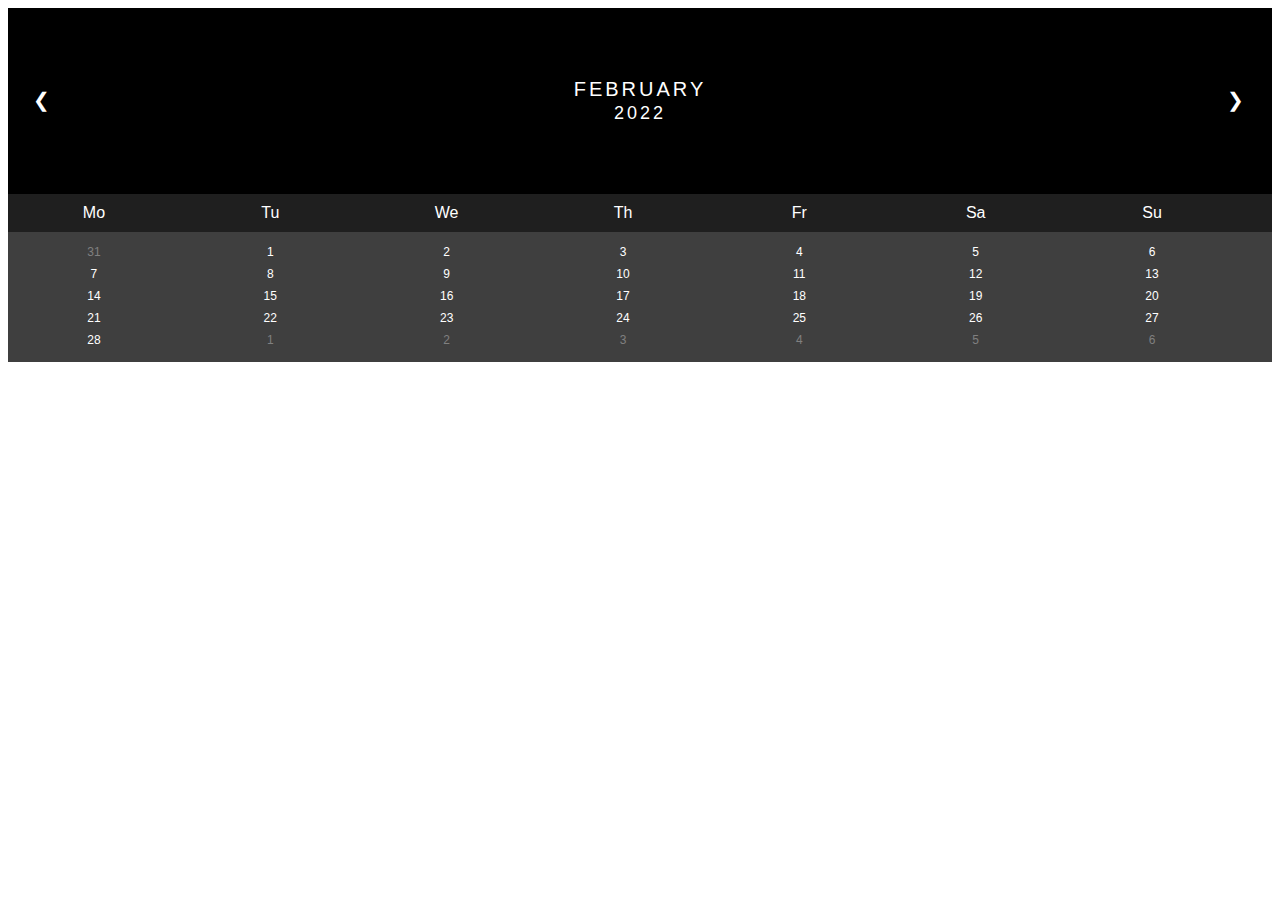
<file: calendar-1.htm>
<!DOCTYPE html>
<html>
<head>
<style>
* {box-sizing: border-box;}
ul {list-style-type: none;}
body {font-family: Verdana, sans-serif;}

.month {
  padding: 70px 25px;
  width: 100%;
  background: #000000;
  text-align: center;
}

.month ul {
  margin: 0;
  padding: 0;
}

.month ul li {
  color: white;
  font-size: 20px;
  text-transform: uppercase;
  letter-spacing: 3px;
}

.month .prev {
  float: left;
  padding-top: 10px;
}

.month .next {
  float: right;
  padding-top: 10px;
}

.weekdays {
  margin: 0;
  padding: 10px 0;
  background-color: #1f1f1f;
}

.weekdays li {
  display: inline-block;
  width: 13.6%;
  color: #ffffff;
  text-align: center;
}

.days {
  padding: 10px 0;
  background: #3f3f3f;
  margin: 0;
}

.days li {
  list-style-type: none;
  display: inline-block;
  width: 13.6%;
  text-align: center;
  margin-bottom: 5px;
  font-size:12px;
  color: #ffffff;
}

.days li .passive {
  color: grey 
}

/* Add media queries for smaller screens */
@media screen and (max-width:720px) {
  .weekdays li, .days li {width: 13.1%;}
}

@media screen and (max-width: 420px) {
  .weekdays li, .days li {width: 12.5%;}
  .days li .active {padding: 2px;}
}

@media screen and (max-width: 290px) {
  .weekdays li, .days li {width: 12.2%;}
}
</style>
</head>
<body>

<div class="month">      
  <ul>
    <li class="prev">&#10094;</li>
    <li class="next">&#10095;</li>
    <li>
      February<br>
      <span style="font-size:18px">2022</span>
    </li>
  </ul>
</div>

<ul class="weekdays">
  <li>Mo</li>
  <li>Tu</li>
  <li>We</li>
  <li>Th</li>
  <li>Fr</li>
  <li>Sa</li>
  <li>Su</li>
</ul>

<ul class="days">  
  <li><span class="passive">31</span></li>
  <li>1</li>
  <li>2</li>
  <li>3</li>
  <li>4</li>
  <li>5</li>
  <li>6</li>
  <li>7</li>
  <li>8</li>
  <li>9</li>
  <li>10</li>
  <li>11</li>
  <li>12</li>
  <li>13</li>
  <li>14</li>
  <li>15</li>
  <li>16</li>
  <li>17</li>
  <li>18</li>
  <li>19</li>
  <li>20</li>
  <li>21</li>
  <li>22</li>
  <li>23</li>
  <li>24</li>
  <li>25</li>
  <li>26</li>
  <li>27</li>
  <li>28</li>
  <li><span class="passive">1</span></li>
  <li><span class="passive">2</span></li>
  <li><span class="passive">3</span></li>
  <li><span class="passive">4</span></li>
  <li><span class="passive">5</span></li>
  <li><span class="passive">6</span></li>
</ul>

</body>
</html>
</file>
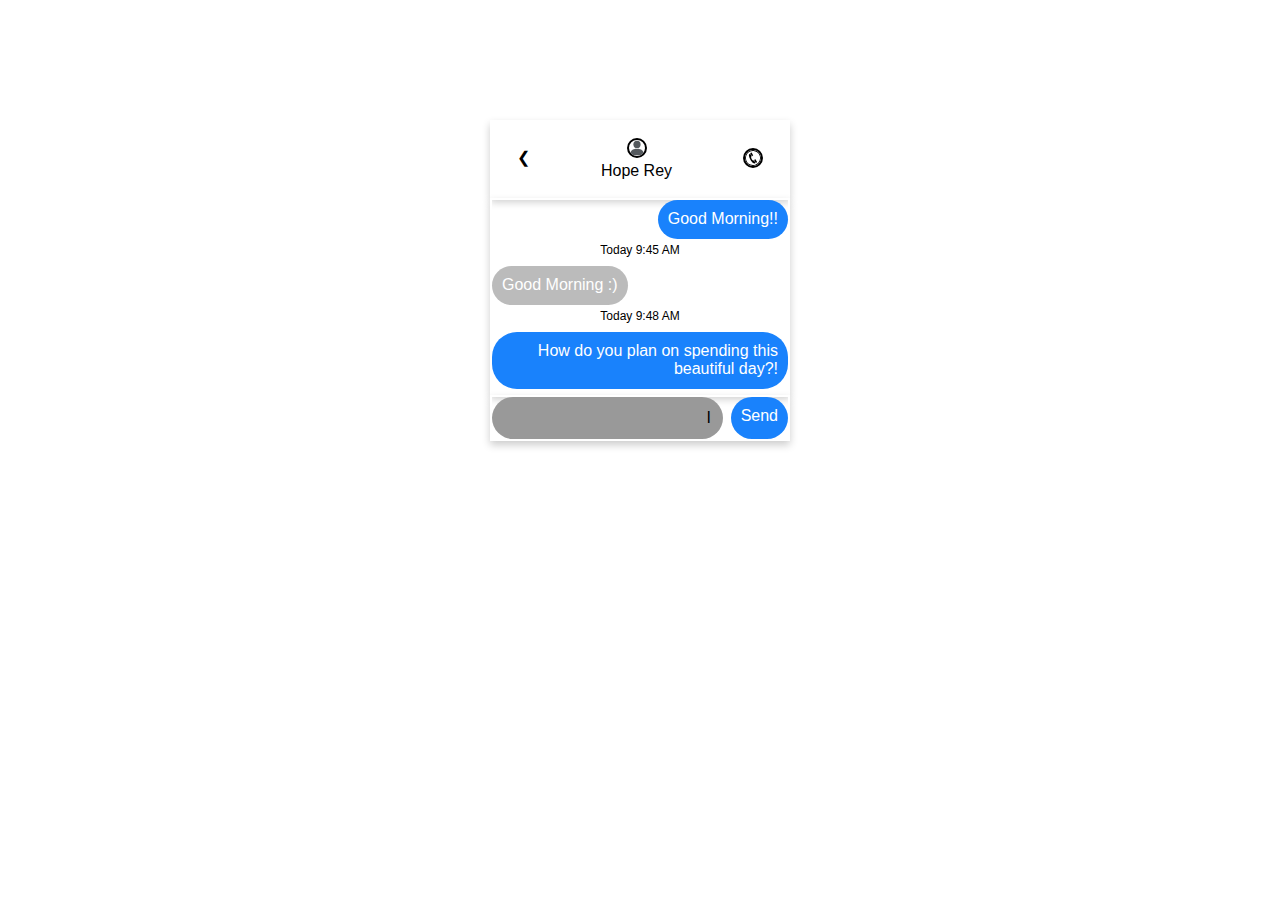
<file: message-1.htm>
<!DOCTYPE html>
<html>
<head>
<meta name="viewport" content="width=device-width, initial-scale=1">
<style>

* {box-sizing: border-box;}
ul {list-style-type: none;}


body {
  margin: 100px 50px;
  max-width: 100%;
  padding: 20px 20px;
  font-family: Verdana, sans-serif;
}

.iMessage {
  box-shadow: 0 4px 8px 0 rgba(0, 0, 0, 0.2);
  max-width: 300px;
  margin: auto;
  text-align: center;
}

.msg {
  border: solid 2px white;
  display: flex;
}

.meta {
  border: solid 2px white;
  display: flex;
}
.meta li {
  list-style-type: none;
  display: inline-block;
  width: 100%;
  text-align: center;
  margin-bottom: 5px;
  font-size:12px;
}

.send {
  margin-left: auto;
  background-color: #1982FC;
  border-radius: 25px;
  padding: 10px;
}
.send li{
  list-style-type: none;
  display: inline-block;
  width: 100%;
  text-align: right;
  margin-bottom: 1px;
  color: #ffffff;
  font-size:16px;
}

.recv {
  background-color: #bbb;
  border-radius: 25px;
  padding: 10px;
}
.recv li {
  list-style-type: none;
  display: inline-block;
  width: 100%;
  text-align: left;
  margin-bottom: 1px;
  color: #ffffff;
  font-size:16px;
}

.profile {
  text-align: center;
  width: 100%;
  padding: 16px 25px;
}
.profile ul {
  margin: 0;
  padding: 0;
}
.profile ul li {
}
.profile ul li img {
  border-radius: 50%;
  border: solid 2px black;
  max-width: 20px;
}
.profile .prev {
  float: left;
  padding-top: 10px;
}
.profile .next {
  float: right;
  padding-top: 10px;
}

.text {
  margin-right: auto;
  background-color: #999;
  border-radius: 25px;
  padding: 12px;
  width: 78%;
  text-align: right;
}

</style>
</head>
<body>

<div class="iMessage">
<div class ="msg">
  <div class="profile">
    <ul>
    <li class="prev">&#10094;   </li>
    <li class="next"><img src="call.svg"></li>
    <li><img src="avatar.svg"><br>Hope Rey</li>
    </ul>
  </div>
</div>
</div>

<div class="iMessage">
</div>

<div class="iMessage">
<div class="msg">
  <div class="send">
    <li>Good Morning!!</li>
  </div>
</div>

<div class="meta">
    <li>Today 9:45 AM</li>
</div>

<div class="msg">
  <div class="recv">
    <li>Good Morning :)</li> 
  </div>
</div>
<div class="meta">
    <li>Today 9:48 AM</li>
</div>

<div class="msg">
  <div class="send">
    <li>How do you plan on spending this beautiful day?!</li>
 </div>
</div>
<div class="msg">
  
 </div>
</div>

<div class="iMessage">
<div class="msg">
  <div class="text">
    I
 </div>
 <div class="send" width="30%">
 	<li>Send</li> 
  </div>
</div>

</div>

</body>
</html>
</file>
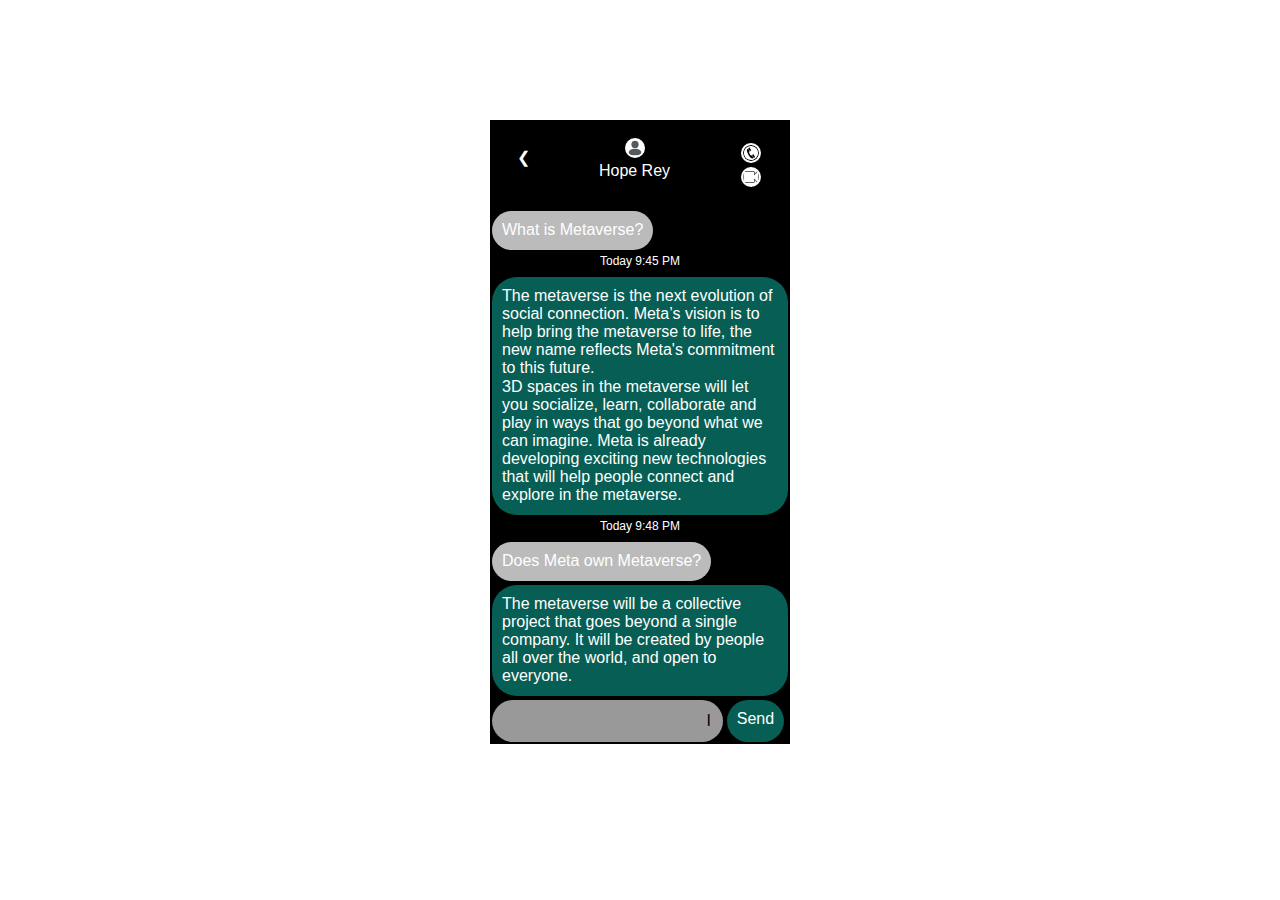
<file: message-2.htm>
<!DOCTYPE html>
<html>
<head>
<meta name="viewport" content="width=device-width, initial-scale=1">
<style>

* {box-sizing: border-box;}
ul {list-style-type: none;}


body {
  margin: 100px 100px;
  max-width: 100%;
  padding: 20px 20px;
  font-family: Verdana, sans-serif;
}

.whatsapp {
  box-shadow: 0 4px 8px 0 rgba(f, f, f, 0.2);
  background-color: #000000;
  max-width: 300px;
  margin: auto;
  text-align: center;
}

.msg {
  border: solid 2px black;
  display: flex;
}

.meta {
  border: solid 2px black;
  display: flex;
}
.meta li {
  list-style-type: none;
  display: inline-block;
  width: 100%;
  text-align: center;
  margin-bottom: 5px;
  font-size:12px;
  color: #ffffff;
}

.send {
  margin-right: auto;
  background-color: #075e54;
  border-radius: 25px;
  padding: 10px;
}
.send li{
  list-style-type: none;
  display: inline-block;
  width: 100%;
  text-align: left;
  margin-bottom: 1px;
  color: #ffffff;
  font-size:16px;
}

.recv {
  background-color: #bbb;
  border-radius: 25px;
  padding: 10px;
}
.recv li {
  list-style-type: none;
  display: inline-block;
  width: 100%;
  text-align: left;
  margin-bottom: 1px;
  color: #ffffff;
  font-size:16px;
}

.profile {
  text-align: center;
  width: 100%;
  padding: 16px 25px;
}
.profile ul {
  margin: 0;
  padding: 0;
}
.profile ul li {
  color: #ffffff;
}
.profile ul li img {
  border-radius: 50%;
  border: solid 2px white;
  max-width: 20px;
  background-color: white;
}

.profile .prev {
  float: left;
  padding-top: 10px;
}
.profile .next {
  float: right;
  padding-top: 5px;
}

.text {
  margin-right: auto;
  background-color: #999;
  border-radius: 25px;
  padding: 12px;
  width: 78%;
  text-align: right;
}

</style>
</head>
<body>

<div class="whatsapp">
<div class ="msg">
  <div class="profile">
    <ul>
    <li class="prev">&#10094;   </li>
    <li class="next"><img src="call.svg"><img src="video-call.svg"></li>
    <li><img src="avatar.svg"><br>Hope Rey</li>
    </ul>
  </div>
</div>
</div>

<div class="whatsapp">
</div>

<div class="whatsapp">
<div class="msg">
  <div class="recv">
    <li>What is Metaverse?</li>
  </div>
</div>

<div class="meta">
    <li>Today 9:45 PM</li>
</div>

<div class="msg">
  <div class="send">
    <li>The metaverse is the next evolution of social connection. Meta’s vision is to help bring the metaverse to life, the new name reflects Meta's commitment to this future. </li> 
    <li>3D spaces in the metaverse will let you socialize, learn, collaborate and play in ways that go beyond what we can imagine. Meta is already developing exciting new technologies that will help people connect and explore in the metaverse.</li>
  </div>
</div>
<div class="meta">
    <li>Today 9:48 PM</li>
</div>

<div class="msg">
  <div class="recv">
    <li>Does Meta own Metaverse?</li>
 </div>
</div>

<div class="msg">
  <div class="send">
    <li>The metaverse will be a collective project that goes beyond a single company. It will be created by people all over the world, and open to everyone.</li>
 </div>
</div>

  
 </div>
</div>

<div class="whatsapp">
<div class="msg">
  <div class="text">
    I
 </div>
 <div class="send" width="30%">
 	<li>Send</li> 
  </div>
</div>

</div>

</body>
</html>
</file>
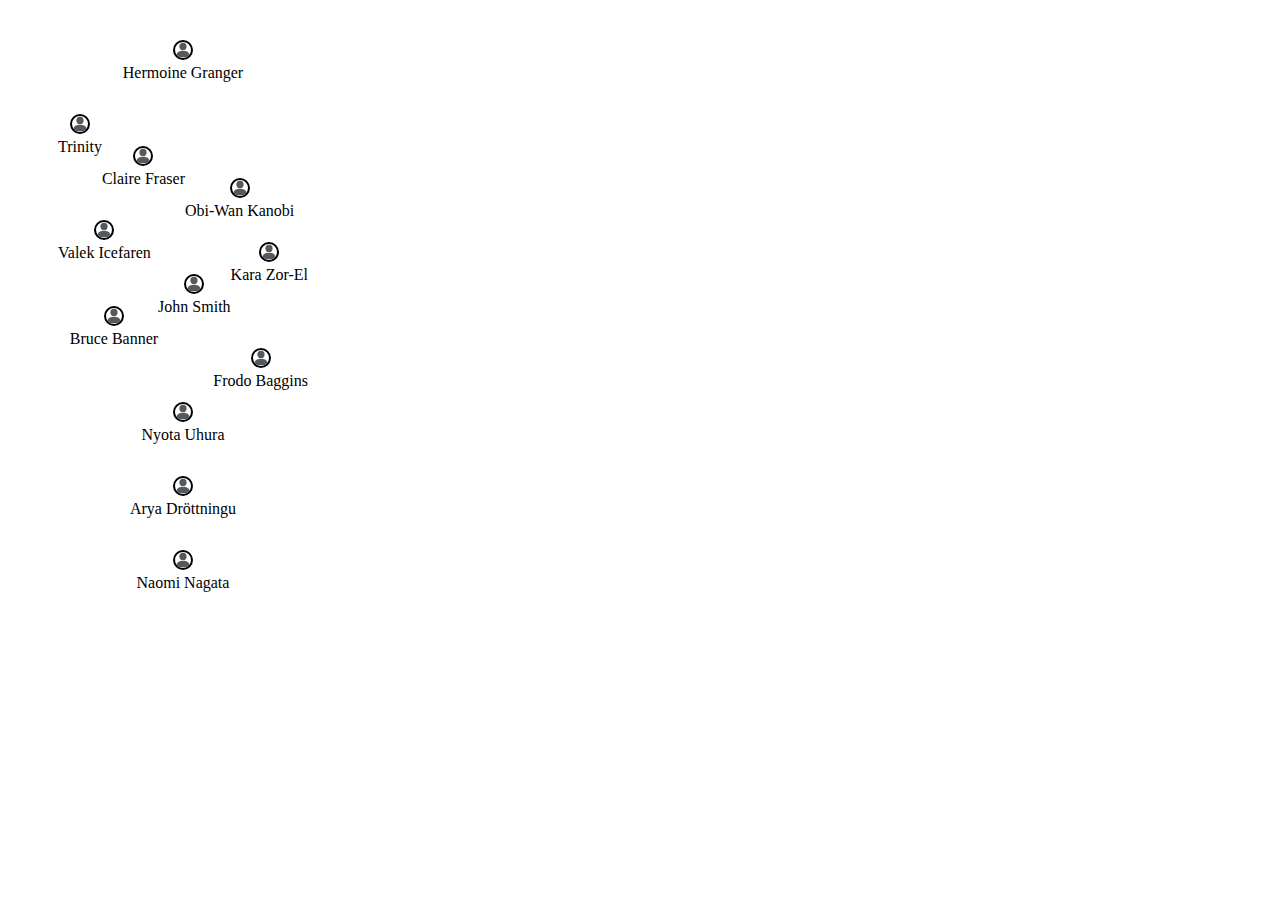
<file: nametags-1.htm>
<!DOCTYPE html>
<html>
<head>
<meta name="viewport" content="width=device-width, initial-scale=1">
<style>

* {box-sizing: border-box;}
ul {list-style-type: none;}


body {
  text-align: center;
  width: 400px;
  padding: 16px 25px;
}

.profile {
  text-align: center;
  width: 300px;
  padding: 16px 25px;
}
.profile li {
  list-style-type: none;
}
.profile li img {
  border-radius: 50%;
  border: solid 2px black;
  max-width: 20px;
}
.profile .next {
  float: right;
}
.profile .prev {
  float: left;
}


</style>
</head>
<body>

  <div class="profile">
    <li> <img src="avatar.svg"><br>Hermoine Granger<br></li>
  </div>
  <div class="profile">
    <li class="prev"> <img src="avatar.svg"><br>Trinity<br></li>
  </div>
  <div class="profile">
    <li class="prev"> <img src="avatar.svg"><br>Claire Fraser<br></li>
  </div>
  <div class="profile">
    <li class="prev"><img src="avatar.svg"><br>Obi-Wan Kanobi<br></li>
  </div>
  <div class="profile">
    <li class="prev"><img src="avatar.svg"><br>Valek Icefaren<br></li>
  </div>
  <div class="profile">
    <li class="next"><img src="avatar.svg"><br>Kara Zor-El<br></li>
  </div>
  <div class="profile">
    <li class="next"><img src="avatar.svg"><br>John Smith<br></li>
  </div>
  <div class="profile">
    <li class="next"><img src="avatar.svg"><br>Bruce Banner<br></li>
  </div>
  <div class="profile">
    <li class="next"><img src="avatar.svg"><br>Frodo Baggins</li>
  </div>
  <div class="profile">
  </div>
  <div class="profile">
    <li><img src="avatar.svg"><br>Nyota Uhura<br></li>
  </div>
  <div class="profile">
    <li><img src="avatar.svg"><br>Arya Dröttningu<br></li>
  </div>
  <div class="profile">
    <li><img src="avatar.svg"><br>Naomi Nagata<br></li>
  </div>

  
</body>
</html>
</file>
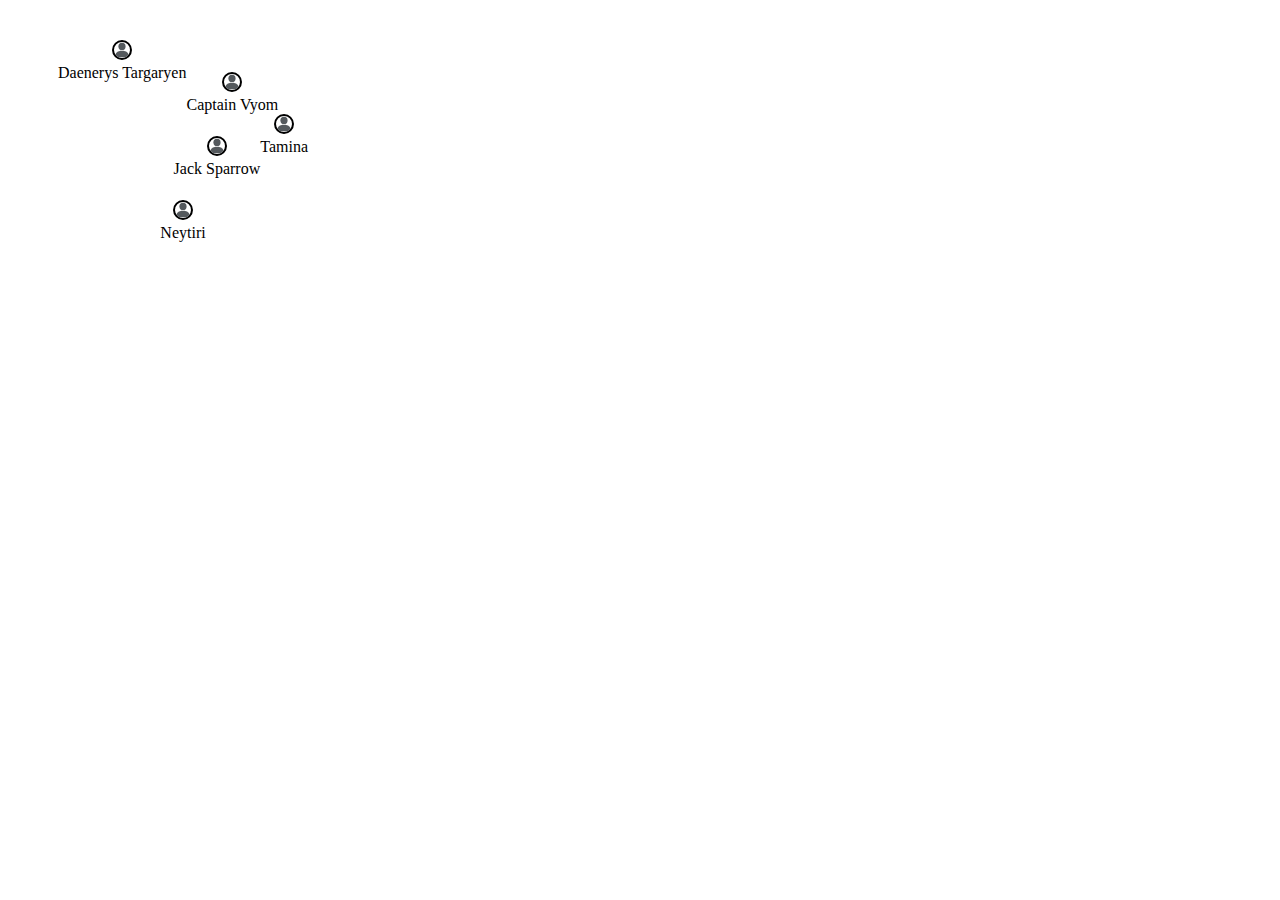
<file: nametags-2.htm>
<!DOCTYPE html>
<html>
<head>
<meta name="viewport" content="width=device-width, initial-scale=1">
<style>

* {box-sizing: border-box;}
ul {list-style-type: none;}


body {
  text-align: center;
  width: 4000px;
  padding: 16px 25px;
}

.profile {
  text-align: center;
  width: 300px;
  padding: 16px 25px;
}
.profile li {
  list-style-type: none;
}
.profile li img {
  border-radius: 50%;
  border: solid 2px black;
  max-width: 20px;
}
.profile .next {
  float: right;
}
.profile .prev {
  float: left;
}


</style>
</head>
<body>

  <div class="profile">
    <li class="prev"> <img src="avatar.svg"><br>Daenerys Targaryen<br></li>
  </div>
  <div class="profile">
    <li class="prev"> <img src="avatar.svg"><br>Captain Vyom<br></li>
  </div>
  <div class="profile">
    <li class="next"><img src="avatar.svg"><br>Tamina<br></li>
  </div>
  <div class="profile">
    <li class="next"><img src="avatar.svg"><br>Jack Sparrow</li>
  </div>
  <div class="profile">
  </div>
  <div class="profile">
    <li><img src="avatar.svg"><br>Neytiri<br></li>
  </div>
  
</body>
</html>
</file>
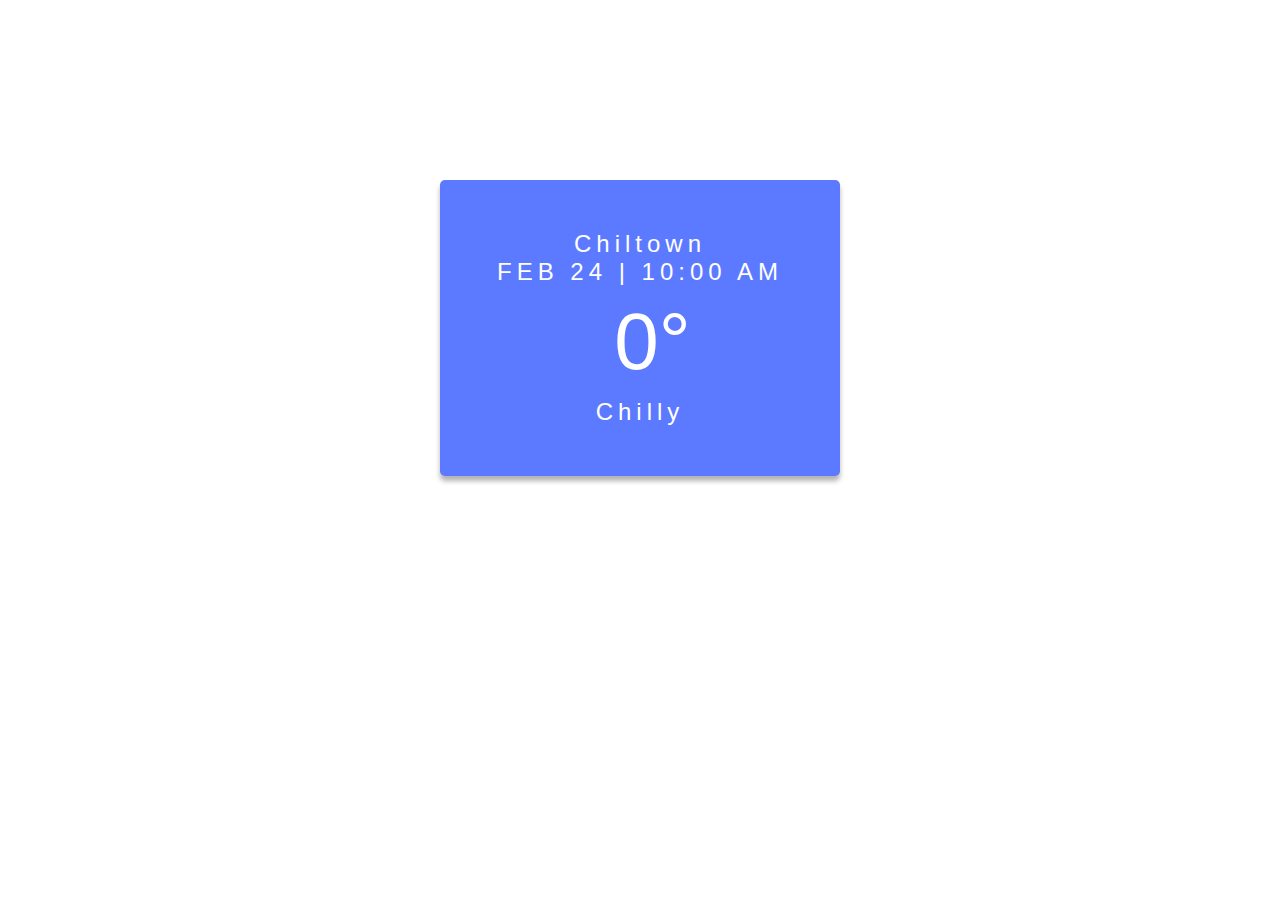
<file: weather-1.htm>
<!DOCTYPE html>
<html lang="en">
<head>
    <title>Weather App</title>
    <link rel="stylesheet" href="weather-1.css"/>
</head>
<body>
    <div class="app"> 
        <h2> Chiltown </h2>
	<h2> FEB 24 | 10:00 AM</h2>
        <h1 id="temp-main">0°</h1>
        <h2 id="condition">Chilly</h2>
    </div>
</body>
</html>
</file>
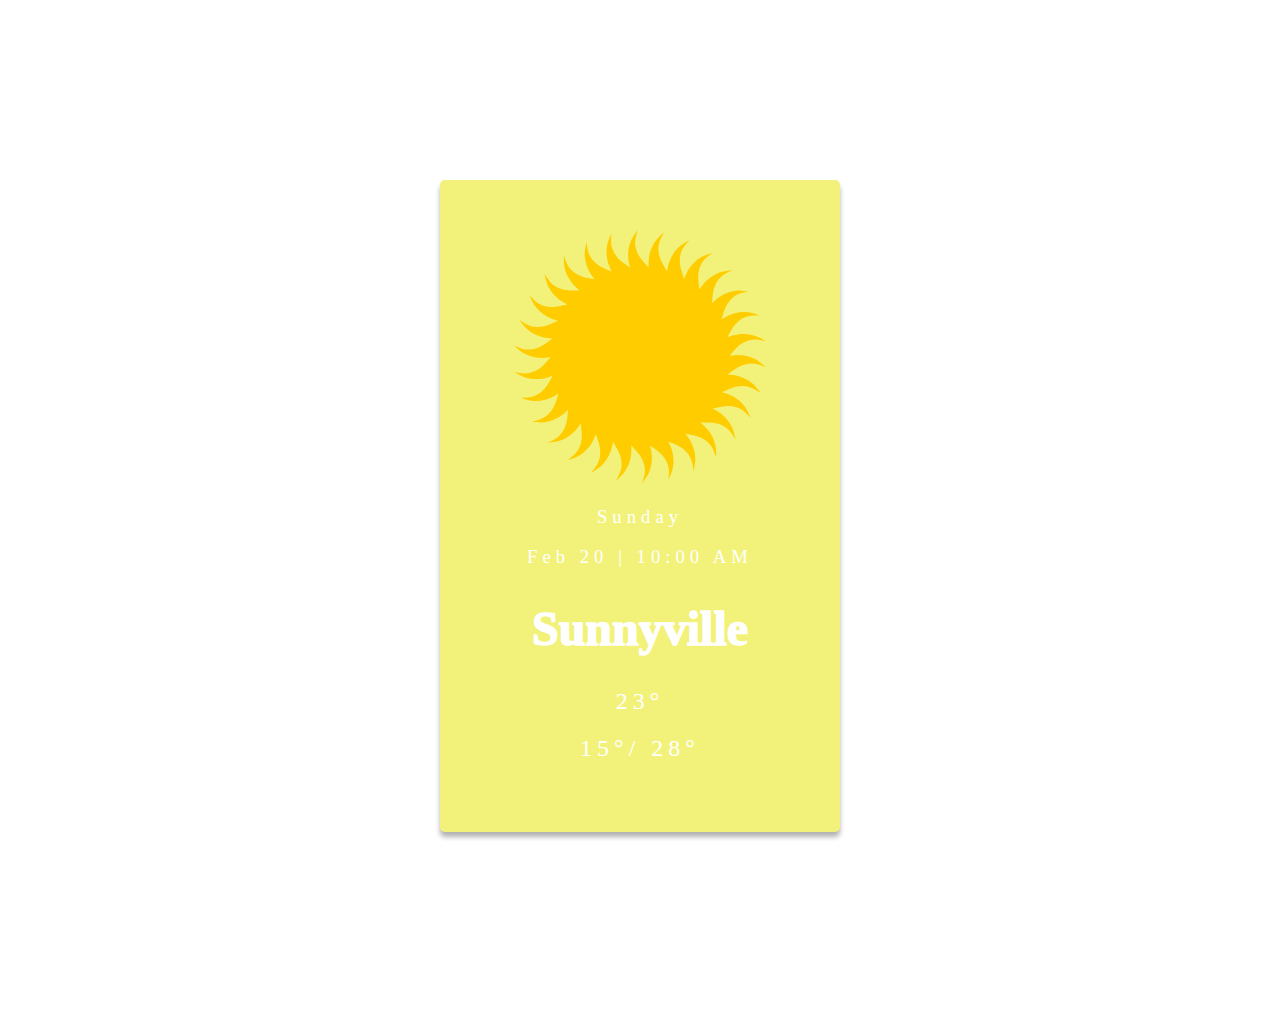
<file: weather-2.htm>
<!DOCTYPE html>
<html>
<head>
<meta name="viewport" content="width=device-width, initial-scale=1">
<style>

.app{
    background-color: #f2f27a;
    color:#fff;
    width:300px;
    margin: 20vh auto;
    border-radius: 5px;
    box-shadow: 0 5px 5px rgba(0,0,0,0.3);
    padding:50px;
    text-align: center;
}

.app h1{
    font-size: 3em;
    font-weight: 1000;
    text-align: center;
}

.app h2{
    font-weight: 300;
    letter-spacing: 5px;
    float: center;
    text-align: center;
}

.app h3{
    font-weight: 200;
    letter-spacing: 5px;
    text-align: center;
}

.app img {
}

</style>
</head>



<body>
<div class="app"> 
  <img src="sun.svg">  
  <h3> Sunday </h3>
  <h3> Feb 20 | 10:00 AM </h3>
  <h1>Sunnyville</h1>
  <h2>23&deg;</h2>
  <h2>15&deg;/ 28&deg;</h2>
</div>
</article>
</body>
</html>
</file>
<file: weather-1.css>
*{
    font-family: Arial, Helvetica, sans-serif;
    padding:0;
    margin:0;
    text-align: center;
}

.app{
    background-color: #5C7AFF;
    color:#fff;
    width:300px;
    margin: 20vh auto;
    border-radius: 5px;
    box-shadow: 0 5px 5px rgba(0,0,0,0.3);
    padding:50px;
}

.app h1{
    font-size: 5em;
    padding:10px;
    margin-left:25px;
    font-weight: 300;
}

.app h2{
    font-weight: 300;
    letter-spacing: 5px;
}
</file>
